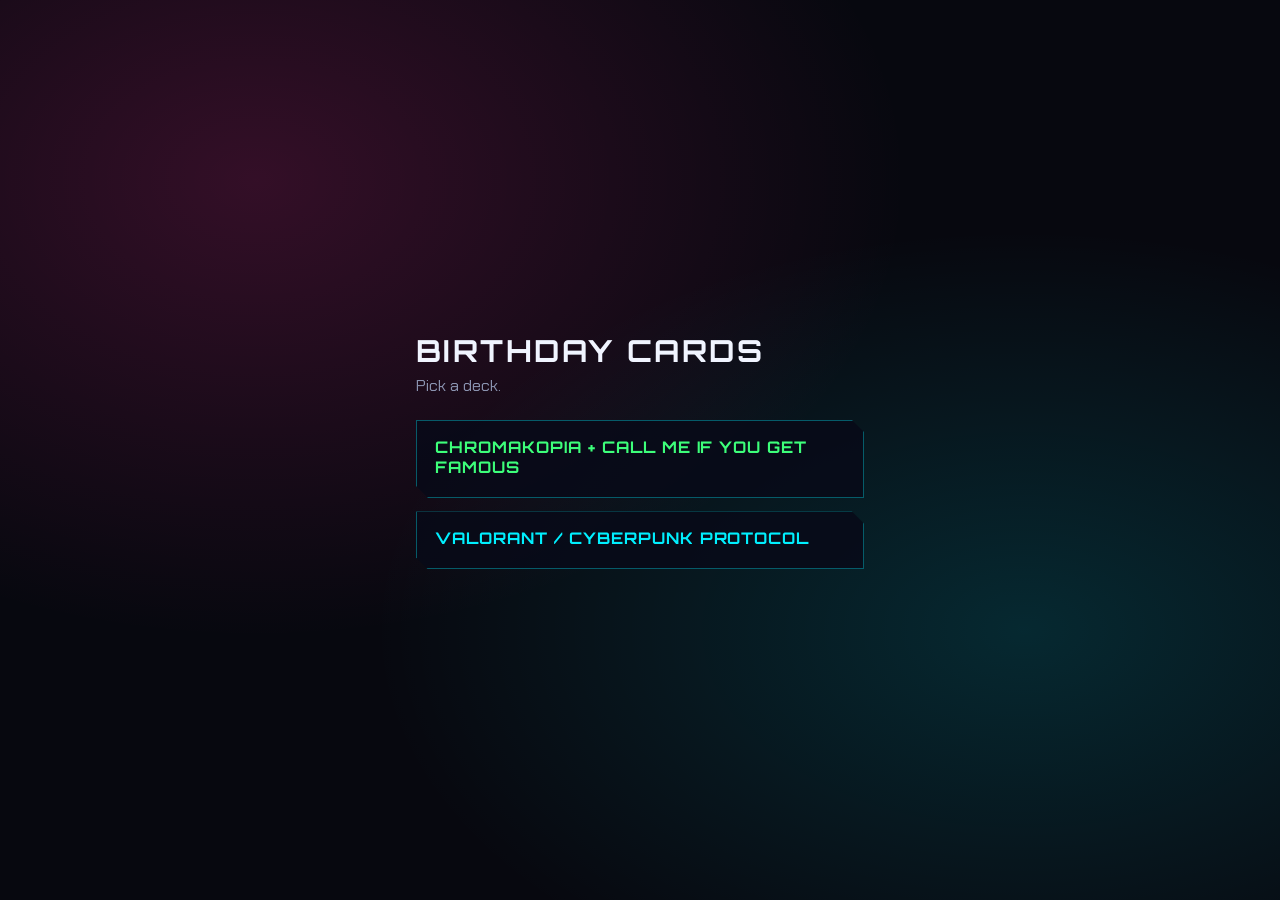
<file: index.html>
<!DOCTYPE html>
<html lang="en">
  <head>
    <meta charset="UTF-8" />
    <meta name="viewport" content="width=device-width, initial-scale=1.0" />
    <title>Birthday Cards</title>
    <link rel="preconnect" href="https://fonts.googleapis.com" />
    <link rel="preconnect" href="https://fonts.gstatic.com" crossorigin />
    <link
      href="https://fonts.googleapis.com/css2?family=Chakra+Petch:wght@600;700&family=Orbitron:wght@700&display=swap"
      rel="stylesheet"
    />
    <style>
      :root {
        --bg: #07080f;
        --ink: #f0f4ff;
        --muted: #8a93b0;
        --cyan: #00f0ff;
        --magenta: #ff2d95;
        --green: #3dff7a;
      }
      * {
        box-sizing: border-box;
      }
      body {
        margin: 0;
        min-height: 100dvh;
        display: grid;
        place-items: center;
        padding: 2rem 1.25rem;
        background:
          radial-gradient(ellipse at 20% 20%, rgba(255, 45, 149, 0.18), transparent 45%),
          radial-gradient(ellipse at 80% 70%, rgba(0, 240, 255, 0.14), transparent 45%),
          var(--bg);
        color: var(--ink);
        font-family: "Chakra Petch", system-ui, sans-serif;
      }
      main {
        width: min(28rem, 100%);
      }
      h1 {
        margin: 0 0 0.4rem;
        font-family: "Orbitron", system-ui, sans-serif;
        font-size: clamp(1.4rem, 5vw, 1.9rem);
        letter-spacing: 0.08em;
        text-transform: uppercase;
      }
      p {
        margin: 0 0 1.5rem;
        color: var(--muted);
      }
      .links {
        display: grid;
        gap: 0.85rem;
      }
      a {
        display: block;
        padding: 1rem 1.15rem;
        text-decoration: none;
        color: var(--ink);
        border: 1px solid rgba(0, 240, 255, 0.35);
        background: rgba(8, 10, 24, 0.85);
        clip-path: polygon(0 0, calc(100% - 12px) 0, 100% 12px, 100% 100%, 12px 100%, 0 calc(100% - 12px));
        transition: border-color 0.2s ease, box-shadow 0.2s ease;
      }
      a:hover {
        border-color: var(--magenta);
        box-shadow: 0 0 22px rgba(255, 45, 149, 0.2);
      }
      a strong {
        display: block;
        font-family: "Orbitron", system-ui, sans-serif;
        letter-spacing: 0.06em;
        text-transform: uppercase;
        margin-bottom: 0.25rem;
      }
      a span {
        color: var(--muted);
        font-size: 0.9rem;
      }
      a.own strong {
        color: var(--green);
      }
      a.aei strong {
        color: var(--cyan);
      }
    </style>
  </head>
  <body>
    <main>
      <h1>Birthday Cards</h1>
      <p>Pick a deck.</p>
      <div class="links">
        <a class="own" href="own/">
          <strong>Chromakopia + Call Me If You Get Famous</strong>
        </a>
        <a class="aei" href="aei/">
          <strong>Valorant / cyberpunk protocol</strong>
        </a>
      </div>
    </main>
  </body>
</html>
</file>
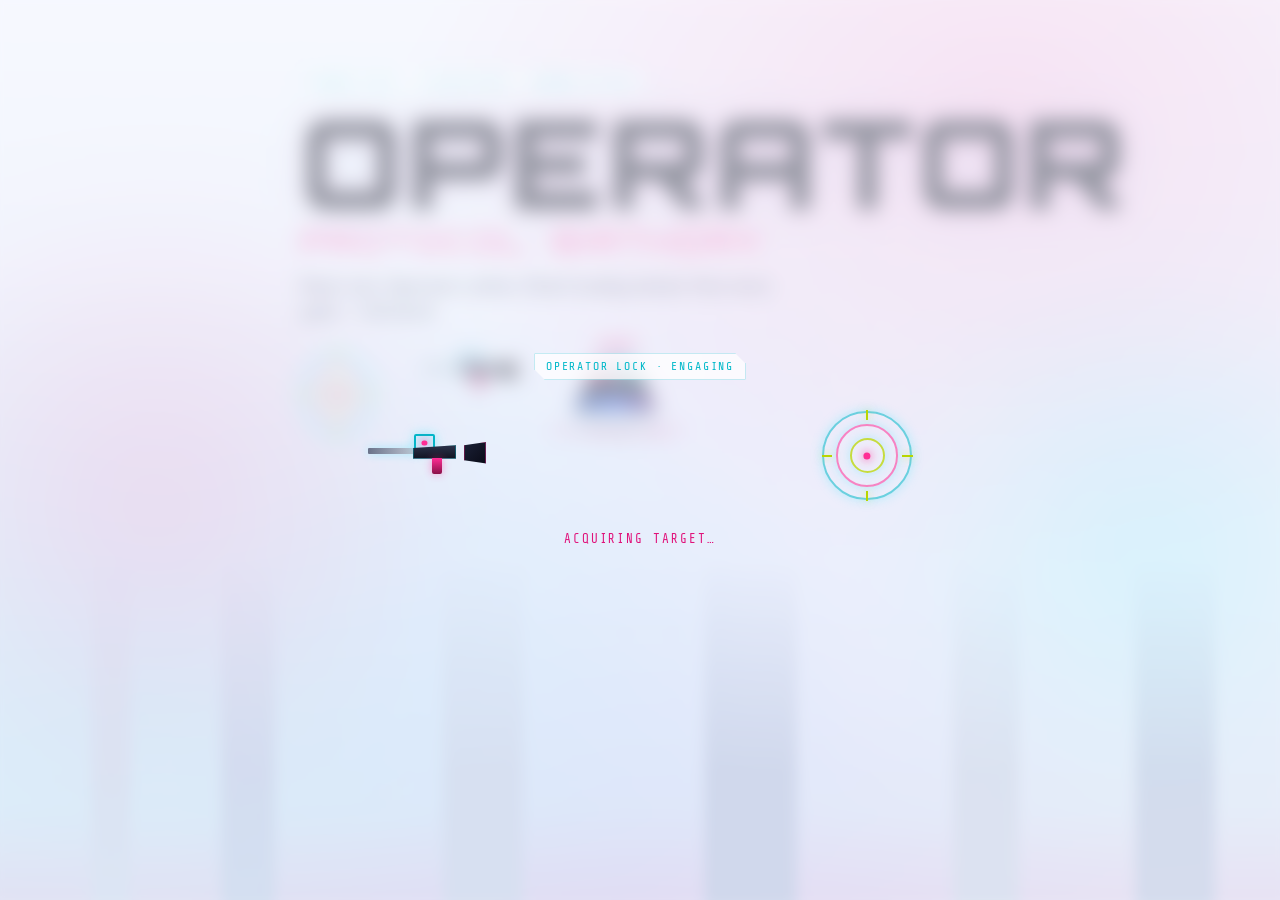
<file: aei/index.html>
<!DOCTYPE html>
<html lang="en">
  <head>
    <meta charset="UTF-8" />
    <meta name="viewport" content="width=device-width, initial-scale=1.0" />
    <title>Protocol Birthday</title>
    <link rel="preconnect" href="https://fonts.googleapis.com" />
    <link rel="preconnect" href="https://fonts.gstatic.com" crossorigin />
    <link
      href="https://fonts.googleapis.com/css2?family=Chakra+Petch:wght@500;600;700&family=Orbitron:wght@600;700;800&family=Share+Tech+Mono&display=swap"
      rel="stylesheet"
    />
    <link rel="stylesheet" href="styles.css" />
  </head>
  <body>
    <div class="void" aria-hidden="true">
      <div class="skyline"></div>
      <div class="neon-wash wash-a"></div>
      <div class="neon-wash wash-b"></div>
      <div class="scanlines"></div>
      <div class="halftone"></div>
      <div class="grain"></div>
      <div class="hud-grid"></div>
      <div class="neon-stage" id="neon-stage"></div>
    </div>

    <div class="intro" id="intro" aria-hidden="true">
      <p class="intro-tag">OPERATOR LOCK · ENGAGING</p>
      <div class="intro-stage">
        <div class="intro-sniper">
          <span class="barrel"></span>
          <span class="scope"><i></i></span>
          <span class="body"></span>
          <span class="stock"></span>
          <span class="mag"></span>
          <span class="muzzle"></span>
        </div>
        <div class="intro-shot">
          <span class="tracer"></span>
        </div>
        <div class="intro-target">
          <span class="ring outer"></span>
          <span class="ring mid"></span>
          <span class="ring inner"></span>
          <span class="arm arm-n"></span>
          <span class="arm arm-e"></span>
          <span class="arm arm-s"></span>
          <span class="arm arm-w"></span>
          <span class="bull"></span>
          <span class="impact"></span>
        </div>
      </div>
      <p class="intro-status" id="intro-status">Acquiring target…</p>
    </div>

    <button type="button" class="mute hidden" id="mute" aria-label="Mute music">
      Audio live
    </button>

    <main class="deck locked" id="deck">
      <section class="hero" id="hero">
        <p class="show-tag">AGENT FILE · CLASSIFIED · ROUND ACTIVE</p>
        <h1 class="brand" id="brand-name">Operator</h1>
        <p class="headline" id="headline">PROTOCOL: BIRTHDAY</p>
        <p class="tagline" id="tagline">
          Neon rain. Operator online. Shark buddy locked. One more year — full send.
        </p>

        <div class="loadout">
          <div class="piece target" title="Target" aria-hidden="true">
            <span class="ring outer"></span>
            <span class="ring mid"></span>
            <span class="ring inner"></span>
            <span class="arm arm-n"></span>
            <span class="arm arm-e"></span>
            <span class="arm arm-s"></span>
            <span class="arm arm-w"></span>
            <span class="bull"></span>
          </div>

          <div class="piece sniper" title="Operator" aria-hidden="true">
            <span class="barrel"></span>
            <span class="scope"><i></i></span>
            <span class="body"></span>
            <span class="stock"></span>
            <span class="mag"></span>
          </div>

          <button type="button" class="piece neon-cake" id="cake" aria-label="Blow out the birthday candles">
            <div class="candles" id="candles">
              <span class="candle lit"><i></i><em class="smoke"></em></span>
              <span class="candle lit"><i></i><em class="smoke"></em></span>
              <span class="candle lit"><i></i><em class="smoke"></em></span>
            </div>
            <div class="layer top"></div>
            <div class="layer mid"></div>
            <div class="layer base"></div>
            <div class="plate"></div>
            <span class="cake-hint" id="cake-hint">tap to blow out candles</span>
          </button>
        </div>
      </section>

      <section class="panel message-panel" id="message-panel" hidden>
        <div class="card-shark" aria-hidden="true">
          <svg class="shark" viewBox="0 0 160 72" xmlns="http://www.w3.org/2000/svg">
            <defs>
              <linearGradient id="sharkBlue" x1="0%" y1="0%" x2="0%" y2="100%">
                <stop offset="0%" stop-color="#3a7cff" />
                <stop offset="100%" stop-color="#1a4db8" />
              </linearGradient>
              <linearGradient id="sharkBelly" x1="0%" y1="0%" x2="0%" y2="100%">
                <stop offset="0%" stop-color="#d8dde8" />
                <stop offset="100%" stop-color="#aeb6c8" />
              </linearGradient>
            </defs>
            <path
              fill="url(#sharkBelly)"
              d="M28 42 C48 58, 95 60, 128 48 L132 42 C110 52, 70 54, 42 46 Z"
            />
            <path
              fill="url(#sharkBlue)"
              d="M18 36 C22 18, 48 10, 78 12 C108 14, 128 22, 142 34 C130 28, 110 24, 88 24 C60 24, 36 30, 22 40 Z"
            />
            <path
              fill="none"
              stroke="#cfd5e4"
              stroke-width="2.2"
              stroke-linejoin="round"
              d="M26 40 L34 36 L42 41 L50 35 L58 41 L66 36 L74 41 L82 36 L90 41 L98 37"
            />
            <path fill="url(#sharkBlue)" d="M72 14 L82 2 L90 16 Z" />
            <path fill="url(#sharkBlue)" d="M70 44 L78 58 L88 46 Z" />
            <path fill="url(#sharkBlue)" d="M138 34 L156 18 L150 36 L156 52 L138 38 Z" />
            <path fill="none" stroke="#0d1a3a" stroke-width="2" stroke-linecap="round" d="M52 28 C54 32, 54 36, 52 40" />
            <path fill="none" stroke="#0d1a3a" stroke-width="2" stroke-linecap="round" d="M58 27 C60 31, 60 35, 58 39" />
            <path fill="none" stroke="#0d1a3a" stroke-width="2" stroke-linecap="round" d="M64 27 C66 31, 66 35, 64 39" />
            <rect x="36" y="26" width="10" height="5" rx="1" fill="#ffe14a" />
            <circle cx="76" cy="46" r="3.2" fill="#ff6a1a" />
            <circle cx="142" cy="36" r="3.2" fill="#ff6a1a" />
            <circle cx="82" cy="14" r="2.4" fill="#ff6a1a" />
          </svg>
        </div>
        <p class="panel-label">TRANSMISSION · DEDICATION</p>
        <p class="message" id="message" aria-live="polite"></p>
      </section>

      <section class="panel closer-panel" id="closer-panel" hidden>
        <p class="panel-label">ROUND OVER</p>
        <p class="closer-line" id="closer-line"></p>
      </section>
    </main>

    <audio id="music" loop preload="none"></audio>
    <audio id="sfx-start" preload="auto"></audio>
    <audio id="sfx-drop" preload="auto"></audio>

    <script src="script.js"></script>
  </body>
</html>
</file>
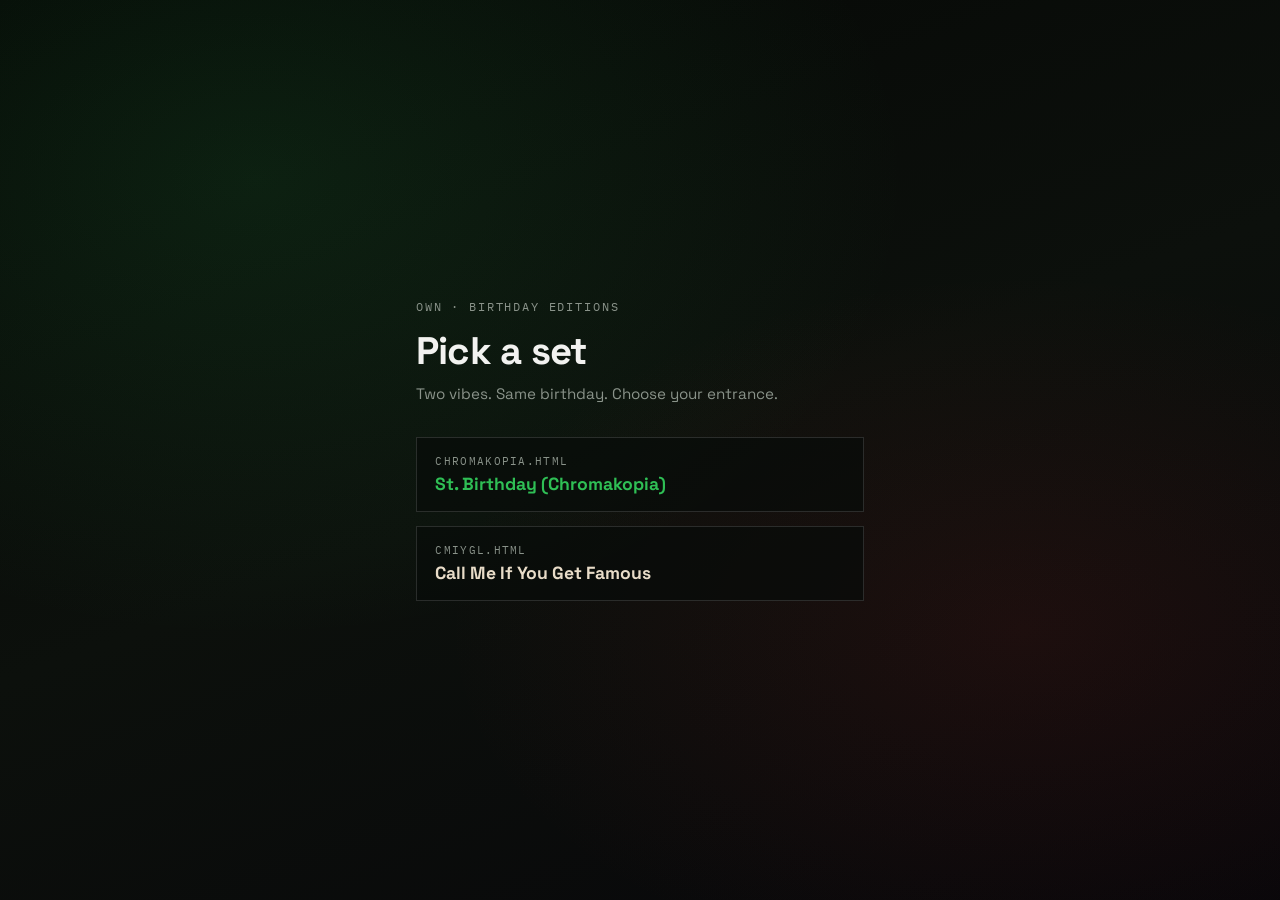
<file: own/index.html>
<!DOCTYPE html>
<html lang="en">
  <head>
    <meta charset="UTF-8" />
    <meta name="viewport" content="width=device-width, initial-scale=1.0" />
    <title>own // Birthday Editions</title>
    <link rel="preconnect" href="https://fonts.googleapis.com" />
    <link rel="preconnect" href="https://fonts.gstatic.com" crossorigin />
    <link
      href="https://fonts.googleapis.com/css2?family=IBM+Plex+Mono:wght@400;500&family=Space+Grotesk:wght@600;700&display=swap"
      rel="stylesheet"
    />
    <style>
      :root {
        --bg: #070807;
        --ink: #f2f2f0;
        --muted: #8a938a;
        --green: #2fbf55;
        --cream: #e8dcc8;
        --red: #c62828;
      }

      *,
      *::before,
      *::after {
        box-sizing: border-box;
      }

      html,
      body {
        margin: 0;
        min-height: 100%;
      }

      body {
        min-height: 100dvh;
        display: grid;
        place-items: center;
        padding: 2rem 1.25rem;
        color: var(--ink);
        font-family: "Space Grotesk", system-ui, sans-serif;
        background:
          radial-gradient(ellipse at 20% 20%, rgba(47, 191, 85, 0.12), transparent 45%),
          radial-gradient(ellipse at 80% 70%, rgba(198, 40, 40, 0.1), transparent 40%),
          linear-gradient(160deg, #050705 0%, #0c100c 50%, #08070a 100%);
      }

      .chooser {
        width: min(28rem, 100%);
      }

      .eyebrow {
        margin: 0 0 0.75rem;
        font-family: "IBM Plex Mono", ui-monospace, monospace;
        font-size: 0.72rem;
        letter-spacing: 0.16em;
        text-transform: uppercase;
        color: var(--muted);
      }

      h1 {
        margin: 0 0 0.5rem;
        font-size: clamp(1.8rem, 6vw, 2.4rem);
        font-weight: 700;
        letter-spacing: -0.02em;
      }

      .lede {
        margin: 0 0 2rem;
        color: var(--muted);
        font-size: 0.95rem;
        line-height: 1.45;
      }

      .editions {
        display: grid;
        gap: 0.85rem;
        list-style: none;
        margin: 0;
        padding: 0;
      }

      .editions a {
        display: block;
        padding: 1rem 1.15rem;
        border: 1px solid rgba(242, 242, 240, 0.14);
        text-decoration: none;
        color: var(--ink);
        background: rgba(8, 12, 9, 0.72);
        transition: border-color 0.2s ease, transform 0.2s ease, background 0.2s ease;
      }

      .editions a:hover {
        transform: translateY(-2px);
        border-color: rgba(47, 191, 85, 0.55);
        background: rgba(12, 20, 14, 0.9);
      }

      .editions a.cmiygl:hover {
        border-color: rgba(232, 220, 200, 0.55);
      }

      .editions .label {
        display: block;
        font-family: "IBM Plex Mono", ui-monospace, monospace;
        font-size: 0.68rem;
        letter-spacing: 0.12em;
        text-transform: uppercase;
        color: var(--muted);
        margin-bottom: 0.35rem;
      }

      .editions .title {
        display: block;
        font-size: 1.1rem;
        font-weight: 700;
      }

      .editions .chroma .title {
        color: var(--green);
      }

      .editions .cmiygl .title {
        color: var(--cream);
      }
    </style>
  </head>
  <body>
    <main class="chooser">
      <p class="eyebrow">own · birthday editions</p>
      <h1>Pick a set</h1>
      <p class="lede">Two vibes. Same birthday. Choose your entrance.</p>
      <ul class="editions">
        <li>
          <a class="chroma" href="chromakopia.html">
            <span class="label">chromakopia.html</span>
            <span class="title">St. Birthday (Chromakopia)</span>
          </a>
        </li>
        <li>
          <a class="cmiygl" href="cmiygl.html">
            <span class="label">cmiygl.html</span>
            <span class="title">Call Me If You Get Famous</span>
          </a>
        </li>
      </ul>
    </main>
  </body>
</html>
</file>
<file: aei/styles.css>
:root {
  --bg: #eef3fb;
  --magenta: #e0127a;
  --magenta-hot: #ff2d95;
  --cyan: #00b8c9;
  --cyan-bright: #00e5ff;
  --acid: #b8d600;
  --blue: #3a62ef;
  --ink: #14182a;
  --muted: #5a6480;
  --panel: rgba(255, 255, 255, 0.72);
  --display: "Chakra Petch", system-ui, sans-serif;
  --banner: "Orbitron", system-ui, sans-serif;
  --mono: "Share Tech Mono", ui-monospace, monospace;
}

*,
*::before,
*::after {
  box-sizing: border-box;
}

html {
  scroll-behavior: smooth;
}

html,
body {
  margin: 0;
  min-height: 100%;
  background: var(--bg);
  color: var(--ink);
  font-family: var(--display);
}

body {
  min-height: 100dvh;
  overflow-x: hidden;
}

body.is-locked {
  overflow: hidden;
}

body.is-locked .deck,
body.is-locked .void {
  filter: blur(10px);
  transform: scale(1.02);
}

body.is-locked .void {
  filter: blur(6px);
}

.void {
  position: fixed;
  inset: 0;
  z-index: 0;
  pointer-events: none;
  transition: filter 0.45s ease;
  background:
    radial-gradient(ellipse at 78% 12%, rgba(255, 45, 149, 0.22), transparent 42%),
    radial-gradient(ellipse at 12% 78%, rgba(0, 229, 255, 0.2), transparent 45%),
    radial-gradient(ellipse at 50% 100%, rgba(122, 92, 255, 0.16), transparent 52%),
    linear-gradient(180deg, #f7f9ff 0%, #e8eefb 42%, #dde7f8 100%);
  overflow: hidden;
}

.skyline {
  position: absolute;
  left: 0;
  right: 0;
  bottom: 0;
  height: 38%;
  background:
    linear-gradient(90deg, transparent 0 8%, #b8c4e0 8% 11%, transparent 11% 18%, #9eafd6 18% 22%, transparent 22% 35%, #aab8d8 35% 41%, transparent 41% 55%, #8fa0c8 55% 62%, transparent 62% 74%, #b0bdd8 74% 79%, transparent 79% 88%, #96a6cc 88% 94%, transparent 94%),
    linear-gradient(to top, rgba(255, 45, 149, 0.18) 0%, transparent 28%),
    linear-gradient(to top, rgba(180, 198, 230, 0.55), transparent);
  mask-image: linear-gradient(to top, black 40%, transparent 100%);
  opacity: 0.7;
}

.neon-wash {
  position: absolute;
  border-radius: 50%;
  filter: blur(48px);
  animation: wash-drift 10s ease-in-out infinite;
}

.wash-a {
  width: 50vw;
  height: 50vw;
  left: -12%;
  top: 20%;
  background: radial-gradient(circle, rgba(255, 45, 149, 0.28), transparent 70%);
}

.wash-b {
  width: 42vw;
  height: 42vw;
  right: -10%;
  bottom: 10%;
  background: radial-gradient(circle, rgba(0, 229, 255, 0.24), transparent 70%);
  animation-delay: -4s;
}

.scanlines {
  position: absolute;
  inset: 0;
  background: repeating-linear-gradient(
    0deg,
    transparent 0 2px,
    rgba(20, 24, 42, 0.04) 2px 3px
  );
  opacity: 0.5;
}

.halftone {
  position: absolute;
  inset: 0;
  opacity: 0.1;
  background-image: radial-gradient(rgba(58, 98, 239, 0.45) 0.6px, transparent 0.7px);
  background-size: 5px 5px;
  mask-image: linear-gradient(180deg, black, transparent 70%);
}

.grain {
  position: absolute;
  inset: 0;
  opacity: 0.12;
  mix-blend-mode: multiply;
  background-image: radial-gradient(rgba(20, 24, 42, 0.35) 0.5px, transparent 0.5px);
  background-size: 3px 3px;
  animation: grain-shift 0.4s steps(2) infinite;
}

.hud-grid {
  position: absolute;
  inset: 0;
  background-image:
    linear-gradient(rgba(58, 98, 239, 0.06) 1px, transparent 1px),
    linear-gradient(90deg, rgba(58, 98, 239, 0.06) 1px, transparent 1px);
  background-size: 48px 48px;
  mask-image: radial-gradient(ellipse at center, black 20%, transparent 75%);
  opacity: 0.8;
}

.neon-stage {
  position: absolute;
  inset: 0;
  overflow: hidden;
}

.neon-fx {
  position: absolute;
  pointer-events: none;
  transform: rotate(var(--angle, 0deg));
  transform-origin: left center;
}

.neon-beam {
  height: 3px;
  border-radius: 999px;
  background: linear-gradient(
    90deg,
    transparent,
    var(--neon, #00e5ff) 18%,
    #fff 48%,
    var(--neon, #00e5ff) 78%,
    transparent
  );
  box-shadow:
    0 0 10px var(--neon, #00e5ff),
    0 0 28px var(--neon, #00e5ff),
    0 0 48px color-mix(in srgb, var(--neon, #00e5ff) 55%, transparent);
  animation: neon-beam-flash 1.35s ease-out forwards;
  opacity: 0;
}

.neon-flare {
  width: var(--size, 10rem) !important;
  height: var(--size, 10rem);
  border-radius: 50%;
  background: radial-gradient(
    circle,
    #fff 0%,
    var(--neon, #ff2d95) 28%,
    transparent 68%
  );
  filter: blur(2px);
  animation: neon-flare-pulse 1.5s ease-out forwards;
  opacity: 0;
  mix-blend-mode: screen;
}

.neon-sweep {
  height: 2px;
  background: linear-gradient(
    90deg,
    transparent,
    rgba(255, 255, 255, 0.95),
    var(--neon, #00e5ff),
    transparent
  );
  box-shadow: 0 0 24px var(--neon, #00e5ff), 0 0 60px rgba(0, 229, 255, 0.55);
  animation: neon-sweep 1.8s ease-out forwards;
  opacity: 0;
}

body.neon-live .wash-a,
body.neon-live .wash-b {
  animation-duration: 4s;
  opacity: 1;
  filter: blur(36px);
}

@keyframes neon-beam-flash {
  0% {
    opacity: 0;
    filter: blur(6px);
    transform: rotate(var(--angle, 0deg)) scaleX(0.2);
  }
  18% {
    opacity: 1;
    filter: blur(0);
  }
  55% {
    opacity: 0.95;
  }
  100% {
    opacity: 0;
    transform: rotate(var(--angle, 0deg)) scaleX(1.15);
    filter: blur(2px);
  }
}

@keyframes neon-flare-pulse {
  0% {
    opacity: 0;
    transform: scale(0.35);
  }
  25% {
    opacity: 0.9;
  }
  100% {
    opacity: 0;
    transform: scale(1.35);
  }
}

@keyframes neon-sweep {
  0% {
    opacity: 0;
    transform: rotate(var(--angle, 0deg)) translateX(-20%);
  }
  20% {
    opacity: 1;
  }
  100% {
    opacity: 0;
    transform: rotate(var(--angle, 0deg)) translateX(35%);
  }
}

@keyframes wash-drift {
  0%,
  100% {
    transform: translate(0, 0) scale(1);
    opacity: 0.7;
  }
  50% {
    transform: translate(4%, -3%) scale(1.08);
    opacity: 1;
  }
}

@keyframes grain-shift {
  0% {
    transform: translate(0, 0);
  }
  100% {
    transform: translate(-1px, 1px);
  }
}

.deck {
  position: relative;
  z-index: 1;
  width: min(44rem, 100%);
  margin: 0 auto;
  padding: 0 1.25rem 3rem;
  transition: filter 0.45s ease, transform 0.45s ease;
}

.deck.locked .panel {
  opacity: 0;
  transform: translateY(1.25rem);
}

.hero {
  display: flex;
  flex-direction: column;
  justify-content: flex-end;
  align-items: flex-start;
  min-height: auto;
  padding: 4.5rem 0 0.75rem;
}

.show-tag {
  margin: 0 0 0.85rem;
  font-family: var(--mono);
  font-size: 0.72rem;
  letter-spacing: 0.2em;
  text-transform: uppercase;
  color: var(--cyan);
  border: 1px solid rgba(0, 184, 201, 0.45);
  padding: 0.35rem 0.6rem;
  background: rgba(255, 255, 255, 0.55);
  clip-path: polygon(0 0, calc(100% - 10px) 0, 100% 10px, 100% 100%, 10px 100%, 0 calc(100% - 10px));
  animation: tag-pulse 2.4s ease-in-out infinite;
}

.brand {
  margin: 0;
  font-family: var(--banner);
  font-weight: 800;
  font-size: clamp(4.2rem, 19vw, 7.5rem);
  line-height: 0.88;
  letter-spacing: 0.04em;
  text-transform: uppercase;
  color: var(--ink);
  text-shadow:
    0 0 28px rgba(255, 45, 149, 0.28),
    0 0 48px rgba(0, 229, 255, 0.18);
  animation: brand-glitch 6s ease-in-out infinite;
}

.headline {
  margin: 0.45rem 0 0;
  font-family: var(--banner);
  font-size: clamp(1.15rem, 4.2vw, 1.85rem);
  letter-spacing: 0.14em;
  text-transform: uppercase;
  color: var(--magenta-hot);
  line-height: 1.15;
}

.tagline {
  margin: 0.9rem 0 0;
  max-width: 30rem;
  font-size: 1.05rem;
  line-height: 1.5;
  color: var(--muted);
  font-weight: 600;
}

.loadout {
  display: grid;
  grid-template-columns: repeat(3, minmax(0, 1fr));
  align-items: end;
  gap: 0.85rem;
  width: min(22rem, 100%);
  margin-top: 1.5rem;
  margin-bottom: 0.5rem;
}

.piece {
  display: grid;
  place-items: center;
  min-height: 5.2rem;
}

/* Target */
.target {
  position: relative;
  width: 4.4rem;
  height: 4.4rem;
  animation: cross-breathe 2.6s ease-in-out infinite;
}

.target .ring {
  position: absolute;
  border-radius: 50%;
  border: 2px solid rgba(0, 240, 255, 0.55);
  box-shadow: 0 0 12px rgba(0, 240, 255, 0.25);
}

.target .outer {
  inset: 0;
}

.target .mid {
  inset: 0.7rem;
  border-color: rgba(255, 45, 149, 0.55);
}

.target .inner {
  inset: 1.35rem;
  border-color: rgba(212, 255, 0, 0.7);
}

.target .arm {
  position: absolute;
  background: var(--acid);
  box-shadow: 0 0 8px rgba(212, 255, 0, 0.55);
}

.target .arm-n,
.target .arm-s {
  left: 50%;
  width: 2px;
  height: 0.55rem;
  transform: translateX(-50%);
}

.target .arm-n {
  top: -0.05rem;
}

.target .arm-s {
  bottom: -0.05rem;
}

.target .arm-e,
.target .arm-w {
  top: 50%;
  height: 2px;
  width: 0.55rem;
  transform: translateY(-50%);
}

.target .arm-e {
  right: -0.05rem;
}

.target .arm-w {
  left: -0.05rem;
}

.target .bull {
  position: absolute;
  left: 50%;
  top: 50%;
  width: 0.4rem;
  height: 0.4rem;
  border-radius: 50%;
  transform: translate(-50%, -50%);
  background: var(--magenta);
  box-shadow: 0 0 10px var(--magenta);
}

/* Sniper / Operator */
.sniper {
  position: relative;
  width: 5.6rem;
  height: 2.4rem;
  animation: sniper-idle 3.2s ease-in-out infinite;
}

.sniper .barrel {
  position: absolute;
  left: 0;
  top: 0.85rem;
  width: 2.4rem;
  height: 0.28rem;
  background: linear-gradient(90deg, #6a738a, #c5ccd8);
  border-radius: 1px;
  box-shadow: 0 0 8px rgba(0, 240, 255, 0.25);
}

.sniper .scope {
  position: absolute;
  left: 2.15rem;
  top: 0.15rem;
  width: 1.15rem;
  height: 0.95rem;
  border: 2px solid var(--cyan);
  border-radius: 2px;
  background: rgba(0, 240, 255, 0.12);
  box-shadow: 0 0 10px rgba(0, 240, 255, 0.35);
}

.sniper .scope i {
  position: absolute;
  left: 50%;
  top: 50%;
  width: 0.28rem;
  height: 0.28rem;
  border-radius: 50%;
  transform: translate(-50%, -50%);
  background: var(--magenta);
  box-shadow: 0 0 6px var(--magenta);
}

.sniper .body {
  position: absolute;
  left: 2.1rem;
  top: 0.7rem;
  width: 2.2rem;
  height: 0.7rem;
  background: linear-gradient(180deg, #2a3148, #121624);
  border: 1px solid rgba(0, 240, 255, 0.35);
  clip-path: polygon(0 20%, 100% 0, 100% 100%, 0 100%);
}

.sniper .stock {
  position: absolute;
  right: 0;
  top: 0.55rem;
  width: 1.15rem;
  height: 1.15rem;
  background: linear-gradient(135deg, #1a2035, #0a0c18);
  border: 1px solid rgba(255, 45, 149, 0.35);
  clip-path: polygon(0 15%, 100% 0, 100% 100%, 0 85%);
}

.sniper .mag {
  position: absolute;
  left: 3rem;
  top: 1.35rem;
  width: 0.55rem;
  height: 0.85rem;
  background: linear-gradient(180deg, var(--magenta), #8a1048);
  border-radius: 0 0 2px 2px;
  box-shadow: 0 0 8px rgba(255, 45, 149, 0.45);
}

/* Cake */
.neon-cake {
  width: 5.8rem;
  padding: 0;
  border: 0;
  background: transparent;
  color: inherit;
  font: inherit;
  cursor: pointer;
  animation: cake-bob 3s ease-in-out infinite;
  transition: transform 0.2s ease;
}

.neon-cake:hover,
.neon-cake:focus-visible {
  transform: translateY(-4px) scale(1.04);
  outline: none;
}

.neon-cake:focus-visible {
  box-shadow: 0 0 0 2px rgba(0, 229, 255, 0.55);
}

.neon-cake.blown {
  animation: none;
}

.cake-hint {
  display: block;
  margin-top: 0.45rem;
  font-family: var(--mono);
  font-size: 0.58rem;
  letter-spacing: 0.06em;
  text-transform: uppercase;
  color: var(--magenta);
  white-space: nowrap;
}

.candles {
  display: flex;
  justify-content: center;
  gap: 0.45rem;
  margin-bottom: 0.1rem;
}

.candle {
  position: relative;
  display: block;
  width: 0.28rem;
  height: 0.9rem;
  border-radius: 1px;
  background: linear-gradient(#fff, var(--cyan));
}

.candle i {
  position: absolute;
  left: 50%;
  top: -0.48rem;
  width: 0.4rem;
  height: 0.58rem;
  border-radius: 50% 50% 40% 40%;
  background: radial-gradient(circle at 40% 30%, #fff, var(--magenta) 55%, #ff0066);
  transform: translateX(-50%);
  box-shadow: 0 0 10px rgba(255, 45, 149, 0.8);
  opacity: 0;
}

.candle.lit i {
  opacity: 1;
  animation: flicker 0.85s ease-in-out infinite alternate;
}

.candle .smoke {
  position: absolute;
  left: 50%;
  top: -0.35rem;
  width: 0.35rem;
  height: 0.7rem;
  border-radius: 50%;
  background: radial-gradient(circle, rgba(120, 130, 150, 0.45), transparent 70%);
  transform: translateX(-50%) scale(0.4);
  opacity: 0;
  pointer-events: none;
}

.candle.out i {
  opacity: 0;
  transition: opacity 0.15s ease;
}

.candle.out .smoke {
  animation: smoke-rise 0.9s ease-out forwards;
}

.layer {
  margin: 0 auto;
  clip-path: polygon(6% 0, 94% 0, 100% 100%, 0 100%);
  box-shadow: inset 0 -6px 0 rgba(0, 0, 0, 0.25);
}

.layer.top {
  width: 3.2rem;
  height: 0.85rem;
  background: linear-gradient(90deg, var(--magenta), var(--cyan));
}

.layer.mid {
  width: 4.1rem;
  height: 0.95rem;
  background: linear-gradient(180deg, #1a1e3a, #0a0c18);
  border: 1px solid rgba(0, 240, 255, 0.3);
  border-top: 0;
}

.layer.base {
  width: 5rem;
  height: 1.05rem;
  background: linear-gradient(90deg, #1a3a8a, var(--blue), #5a1a6a);
}

.plate {
  width: 5.4rem;
  height: 0.32rem;
  margin: 0.12rem auto 0;
  border-radius: 50%;
  background: rgba(0, 240, 255, 0.25);
  box-shadow: 0 8px 18px rgba(0, 0, 0, 0.5);
}

/* Shark buddy (inside dedication card) */
.card-shark {
  position: absolute;
  right: 0.6rem;
  top: 0.55rem;
  width: 5.8rem;
  height: 2.8rem;
  overflow: hidden;
  pointer-events: none;
  opacity: 0.92;
}

.card-shark .shark {
  width: 5.2rem;
  height: auto;
  filter: drop-shadow(0 0 10px rgba(58, 124, 255, 0.4));
  animation: shark-flow 5.5s ease-in-out infinite;
}

@keyframes shark-flow {
  0% {
    transform: translate(-18%, 18%) rotate(-6deg);
  }
  25% {
    transform: translate(8%, -6%) rotate(2deg);
  }
  50% {
    transform: translate(42%, 10%) rotate(5deg);
  }
  75% {
    transform: translate(12%, 22%) rotate(-3deg);
  }
  100% {
    transform: translate(-18%, 18%) rotate(-6deg);
  }
}

@keyframes smoke-rise {
  0% {
    opacity: 0.7;
    transform: translateX(-50%) translateY(0) scale(0.5);
  }
  100% {
    opacity: 0;
    transform: translateX(-40%) translateY(-18px) scale(1.4);
  }
}

@keyframes cake-bob {
  0%,
  100% {
    transform: translateY(0);
  }
  50% {
    transform: translateY(-5px);
  }
}

@keyframes flicker {
  from {
    transform: translateX(-50%) scale(1);
  }
  to {
    transform: translateX(-50%) scale(0.86) rotate(-8deg);
  }
}

@keyframes tag-pulse {
  0%,
  100% {
    box-shadow: 0 0 0 rgba(0, 240, 255, 0);
  }
  50% {
    box-shadow: 0 0 18px rgba(0, 240, 255, 0.25);
  }
}

@keyframes brand-glitch {
  0%,
  92%,
  100% {
    transform: translate(0);
    text-shadow:
      0 0 28px rgba(255, 45, 149, 0.28),
      0 0 48px rgba(0, 229, 255, 0.18);
  }
  93% {
    transform: translate(-2px, 1px);
    text-shadow:
      -2px 0 var(--cyan-bright),
      2px 0 var(--magenta-hot);
  }
  95% {
    transform: translate(2px, -1px);
    text-shadow:
      2px 0 var(--acid),
      -2px 0 var(--magenta-hot);
  }
  97% {
    transform: translate(0);
  }
}

@keyframes cross-breathe {
  0%,
  100% {
    transform: scale(1);
    opacity: 0.9;
  }
  50% {
    transform: scale(1.06);
    opacity: 1;
  }
}

@keyframes sniper-idle {
  0%,
  100% {
    transform: translateY(0);
  }
  50% {
    transform: translateY(-4px);
  }
}

.panel {
  position: relative;
  margin: 0 0 2rem;
  padding: 1.35rem 1.25rem 1.5rem;
  border: 1px solid rgba(58, 98, 239, 0.22);
  background: var(--panel);
  backdrop-filter: blur(10px);
  box-shadow:
    0 12px 40px rgba(58, 98, 239, 0.08),
    inset 0 0 0 1px rgba(255, 255, 255, 0.55);
  clip-path: polygon(0 0, calc(100% - 16px) 0, 100% 16px, 100% 100%, 16px 100%, 0 calc(100% - 16px));
  transition: opacity 0.7s ease, transform 0.7s ease;
}

.message-panel {
  margin-top: 0.85rem;
  padding-top: 1.55rem;
  padding-right: 6.4rem;
  overflow: hidden;
}

.deck:not(.locked) .panel {
  opacity: 1;
  transform: none;
}

.deck:not(.locked) .message-panel {
  transition-delay: 0.05s;
}

.deck:not(.locked) .closer-panel {
  transition-delay: 0.2s;
}

.panel-label {
  margin: 0 0 0.9rem;
  font-family: var(--mono);
  font-size: 0.68rem;
  letter-spacing: 0.18em;
  text-transform: uppercase;
  color: var(--magenta-hot);
}

.message {
  margin: 0;
  min-height: 4rem;
  font-size: 1.05rem;
  line-height: 1.6;
  white-space: pre-wrap;
  color: var(--ink);
  font-weight: 600;
}

.message::after {
  content: "";
  display: inline-block;
  width: 0.55em;
  height: 1.05em;
  margin-left: 0.12em;
  background: var(--cyan-bright);
  vertical-align: -0.12em;
  animation: blink 0.85s steps(1) infinite;
  box-shadow: 0 0 8px var(--cyan-bright);
}

.message.done::after {
  display: none;
}

@keyframes blink {
  50% {
    opacity: 0;
  }
}

.closer-panel {
  text-align: center;
  padding-block: 2.25rem;
  background: rgba(255, 45, 149, 0.08);
}

.closer-line {
  margin: 0;
  font-family: var(--banner);
  font-size: clamp(1.2rem, 4.5vw, 1.9rem);
  letter-spacing: 0.08em;
  line-height: 1.25;
  text-transform: uppercase;
  color: var(--cyan);
  text-shadow: 0 0 18px rgba(0, 229, 255, 0.25);
}

.intro {
  position: fixed;
  inset: 0;
  z-index: 5;
  display: grid;
  place-content: center;
  justify-items: center;
  gap: 1.25rem;
  padding: 1.5rem;
  background: rgba(247, 249, 255, 0.55);
  backdrop-filter: blur(2px);
  transition: opacity 0.55s ease, visibility 0.55s ease;
}

.intro.is-done {
  opacity: 0;
  visibility: hidden;
  pointer-events: none;
}

.intro-tag,
.intro-status {
  margin: 0;
  font-family: var(--mono);
  letter-spacing: 0.16em;
  text-transform: uppercase;
}

.intro-tag {
  font-size: 0.72rem;
  color: var(--cyan);
  border: 1px solid rgba(0, 184, 201, 0.4);
  padding: 0.35rem 0.65rem;
  background: rgba(255, 255, 255, 0.75);
  clip-path: polygon(0 0, calc(100% - 10px) 0, 100% 10px, 100% 100%, 10px 100%, 0 calc(100% - 10px));
  opacity: 0;
  transform: translateY(-8px);
}

.intro-status {
  font-size: 0.78rem;
  color: var(--magenta);
  min-height: 1.2em;
  opacity: 0;
  transform: translateY(8px);
}

.intro.is-playing .intro-tag,
.intro.is-playing .intro-status {
  opacity: 1;
  transform: none;
  transition: opacity 0.45s ease, transform 0.45s ease;
}

.intro-stage {
  position: relative;
  display: grid;
  grid-template-columns: auto 1fr auto;
  align-items: center;
  gap: 0.5rem;
  width: min(34rem, 92vw);
  min-height: 7rem;
}

.intro-sniper {
  position: relative;
  width: 7.4rem;
  height: 3.2rem;
  opacity: 0;
  transform: translateX(-18px);
}

.intro.is-playing .intro-sniper {
  opacity: 1;
  transform: none;
  transition: opacity 0.5s ease, transform 0.5s ease;
}

.intro.is-firing .intro-sniper {
  animation: sniper-recoil 0.28s ease-out;
}

.intro-sniper .barrel {
  position: absolute;
  left: 0;
  top: 1.15rem;
  width: 3.1rem;
  height: 0.32rem;
  background: linear-gradient(90deg, #6a738a, #c5ccd8);
  border-radius: 1px;
  box-shadow: 0 0 10px rgba(0, 229, 255, 0.3);
}

.intro-sniper .scope {
  position: absolute;
  left: 2.85rem;
  top: 0.25rem;
  width: 1.35rem;
  height: 1.1rem;
  border: 2px solid var(--cyan);
  border-radius: 2px;
  background: rgba(0, 229, 255, 0.12);
  box-shadow: 0 0 12px rgba(0, 229, 255, 0.35);
}

.intro-sniper .scope i {
  position: absolute;
  left: 50%;
  top: 50%;
  width: 0.32rem;
  height: 0.32rem;
  border-radius: 50%;
  transform: translate(-50%, -50%);
  background: var(--magenta-hot);
  box-shadow: 0 0 8px var(--magenta-hot);
  animation: scope-lock 0.9s ease-in-out infinite;
}

.intro-sniper .body {
  position: absolute;
  left: 2.8rem;
  top: 0.95rem;
  width: 2.7rem;
  height: 0.85rem;
  background: linear-gradient(180deg, #2a3148, #121624);
  border: 1px solid rgba(0, 184, 201, 0.35);
  clip-path: polygon(0 20%, 100% 0, 100% 100%, 0 100%);
}

.intro-sniper .stock {
  position: absolute;
  right: 0;
  top: 0.75rem;
  width: 1.4rem;
  height: 1.35rem;
  background: linear-gradient(135deg, #1a2035, #0a0c18);
  border: 1px solid rgba(255, 45, 149, 0.35);
  clip-path: polygon(0 15%, 100% 0, 100% 100%, 0 85%);
}

.intro-sniper .mag {
  position: absolute;
  left: 4rem;
  top: 1.75rem;
  width: 0.6rem;
  height: 1rem;
  background: linear-gradient(180deg, var(--magenta-hot), #8a1048);
  border-radius: 0 0 2px 2px;
  box-shadow: 0 0 8px rgba(255, 45, 149, 0.45);
}

.intro-sniper .muzzle {
  position: absolute;
  left: -0.15rem;
  top: 0.85rem;
  width: 1.1rem;
  height: 1.1rem;
  border-radius: 50%;
  background: radial-gradient(circle, #fff 0%, var(--acid) 35%, transparent 70%);
  opacity: 0;
  transform: scale(0.4);
}

.intro.is-firing .intro-sniper .muzzle {
  animation: muzzle-flash 0.28s ease-out;
}

.intro-shot {
  position: relative;
  height: 0.35rem;
  overflow: visible;
}

.intro-shot .tracer {
  position: absolute;
  left: 0;
  top: 50%;
  width: 0;
  height: 3px;
  transform: translateY(-50%);
  border-radius: 999px;
  background: linear-gradient(90deg, transparent, #fff 20%, var(--acid) 55%, var(--cyan-bright));
  box-shadow:
    0 0 10px var(--cyan-bright),
    0 0 22px var(--acid);
  opacity: 0;
}

.intro.is-firing .intro-shot .tracer {
  animation: tracer-fly 0.42s cubic-bezier(0.2, 0.7, 0.2, 1) forwards;
}

.intro-target {
  position: relative;
  width: 5.6rem;
  height: 5.6rem;
  opacity: 0;
  transform: translateX(18px) scale(0.92);
}

.intro.is-playing .intro-target {
  opacity: 1;
  transform: none;
  transition: opacity 0.5s ease 0.12s, transform 0.5s ease 0.12s;
}

.intro.is-hit .intro-target {
  animation: target-hit 0.45s ease-out;
}

.intro-target .ring {
  position: absolute;
  border-radius: 50%;
  border: 2px solid rgba(0, 184, 201, 0.55);
  box-shadow: 0 0 12px rgba(0, 229, 255, 0.25);
}

.intro-target .outer {
  inset: 0;
}

.intro-target .mid {
  inset: 0.85rem;
  border-color: rgba(255, 45, 149, 0.55);
}

.intro-target .inner {
  inset: 1.7rem;
  border-color: rgba(184, 214, 0, 0.75);
}

.intro-target .arm {
  position: absolute;
  background: var(--acid);
  box-shadow: 0 0 8px rgba(184, 214, 0, 0.55);
}

.intro-target .arm-n,
.intro-target .arm-s {
  left: 50%;
  width: 2px;
  height: 0.65rem;
  transform: translateX(-50%);
}

.intro-target .arm-n {
  top: -0.05rem;
}

.intro-target .arm-s {
  bottom: -0.05rem;
}

.intro-target .arm-e,
.intro-target .arm-w {
  top: 50%;
  height: 2px;
  width: 0.65rem;
  transform: translateY(-50%);
}

.intro-target .arm-e {
  right: -0.05rem;
}

.intro-target .arm-w {
  left: -0.05rem;
}

.intro-target .bull {
  position: absolute;
  left: 50%;
  top: 50%;
  width: 0.45rem;
  height: 0.45rem;
  border-radius: 50%;
  transform: translate(-50%, -50%);
  background: var(--magenta-hot);
  box-shadow: 0 0 10px var(--magenta-hot);
}

.intro-target .impact {
  position: absolute;
  left: 50%;
  top: 50%;
  width: 0.8rem;
  height: 0.8rem;
  border-radius: 50%;
  transform: translate(-50%, -50%) scale(0);
  background: radial-gradient(circle, #fff, var(--magenta-hot) 45%, transparent 70%);
  opacity: 0;
}

.intro.is-hit .intro-target .impact {
  animation: impact-burst 0.55s ease-out forwards;
}

@keyframes scope-lock {
  0%,
  100% {
    box-shadow: 0 0 6px var(--magenta-hot);
  }
  50% {
    box-shadow: 0 0 14px var(--magenta-hot), 0 0 22px rgba(255, 45, 149, 0.5);
  }
}

@keyframes sniper-recoil {
  0% {
    transform: translateX(0);
  }
  35% {
    transform: translateX(10px);
  }
  100% {
    transform: translateX(0);
  }
}

@keyframes muzzle-flash {
  0% {
    opacity: 0;
    transform: scale(0.3);
  }
  35% {
    opacity: 1;
    transform: scale(1.15);
  }
  100% {
    opacity: 0;
    transform: scale(1.4);
  }
}

@keyframes tracer-fly {
  0% {
    width: 0;
    opacity: 0;
  }
  12% {
    opacity: 1;
  }
  100% {
    width: 100%;
    opacity: 0.85;
  }
}

@keyframes target-hit {
  0%,
  100% {
    transform: translate(0, 0);
  }
  25% {
    transform: translate(-4px, 2px) scale(1.04);
  }
  50% {
    transform: translate(3px, -2px) scale(1.06);
  }
  75% {
    transform: translate(-2px, 1px);
  }
}

@keyframes impact-burst {
  0% {
    opacity: 0;
    transform: translate(-50%, -50%) scale(0.3);
  }
  30% {
    opacity: 1;
    transform: translate(-50%, -50%) scale(1.8);
  }
  100% {
    opacity: 0;
    transform: translate(-50%, -50%) scale(3.2);
  }
}

.hidden {
  display: none !important;
}

.mute {
  position: fixed;
  top: 1rem;
  right: 1rem;
  z-index: 6;
  border: 1px solid rgba(0, 184, 201, 0.4);
  padding: 0.45rem 0.75rem;
  background: rgba(255, 255, 255, 0.9);
  color: var(--cyan);
  cursor: pointer;
  font-family: var(--mono);
  font-size: 0.7rem;
  letter-spacing: 0.1em;
  text-transform: uppercase;
  clip-path: polygon(0 0, calc(100% - 8px) 0, 100% 8px, 100% 100%, 8px 100%, 0 calc(100% - 8px));
}

.mute:hover {
  border-color: var(--magenta-hot);
  color: var(--magenta);
}

@media (max-width: 520px) {
  .loadout {
    grid-template-columns: repeat(3, minmax(0, 1fr));
    gap: 0.55rem;
    width: min(18rem, 100%);
  }

  .message-panel {
    padding-right: 1.15rem;
    padding-top: 3.2rem;
  }

  .card-shark {
    right: 0.4rem;
    top: 0.35rem;
    width: 4.6rem;
    height: 2.3rem;
  }

  .card-shark .shark {
    width: 4.2rem;
  }

  .cake-hint {
    font-size: 0.5rem;
  }

  .intro-stage {
    width: min(22rem, 94vw);
    gap: 0.25rem;
  }

  .intro-sniper {
    width: 5.6rem;
    height: 2.6rem;
  }

  .intro-target {
    width: 4.2rem;
    height: 4.2rem;
  }

  .intro-sniper .barrel {
    width: 2.2rem;
    top: 0.95rem;
  }

  .intro-sniper .scope {
    left: 2rem;
    width: 1.05rem;
    height: 0.9rem;
  }

  .intro-sniper .body {
    left: 2rem;
    width: 2rem;
    top: 0.8rem;
  }

  .intro-sniper .stock {
    width: 1.05rem;
    height: 1.1rem;
  }

  .intro-sniper .mag {
    left: 2.9rem;
    top: 1.45rem;
  }
}
</file>
